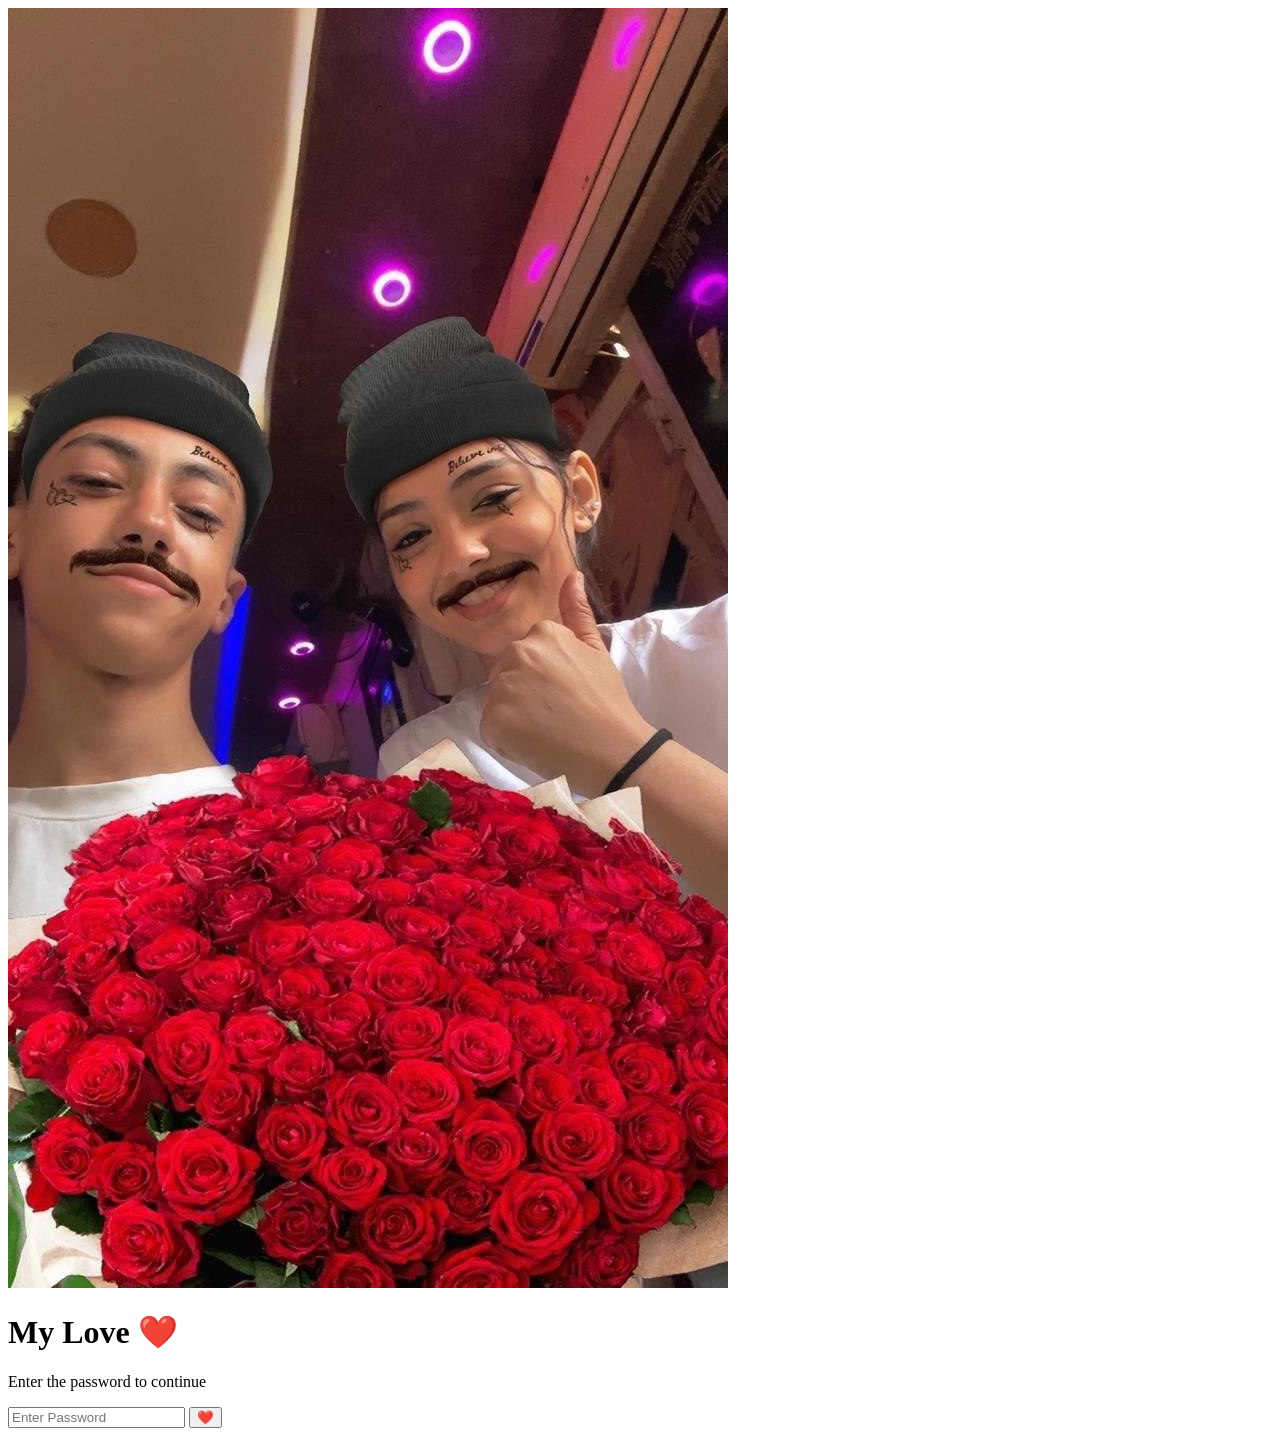
<file: index.html>
<!DOCTYPE html>
<html lang="en">

<head>
    <meta charset="UTF-8">
    <meta name="viewport" content="width=device-width, initial-scale=1.0">

    <title>My Love ❤️</title>

    <link rel="stylesheet" href="./Styles/style.css">
</head>

<body>
    <div class="password-page">
        <div class="love-card">

            <!-- Image -->
            <div class="love-image">
                <img src="./images/love-3.jpg" alt="My Love">
            </div>

            <!-- Title -->
            <h1>My Love ❤️</h1>
            <p>Enter the password to continue</p>

            <!-- Password -->
            <div class="password-box">
                <input type="password" id="password" placeholder="Enter Password">
                <button id="enterBtn">❤️</button>
            </div>

            <span id="message"></span>

        </div>

    </div>

    <script src="./main.js"></script>

</body>

</html>
</file>
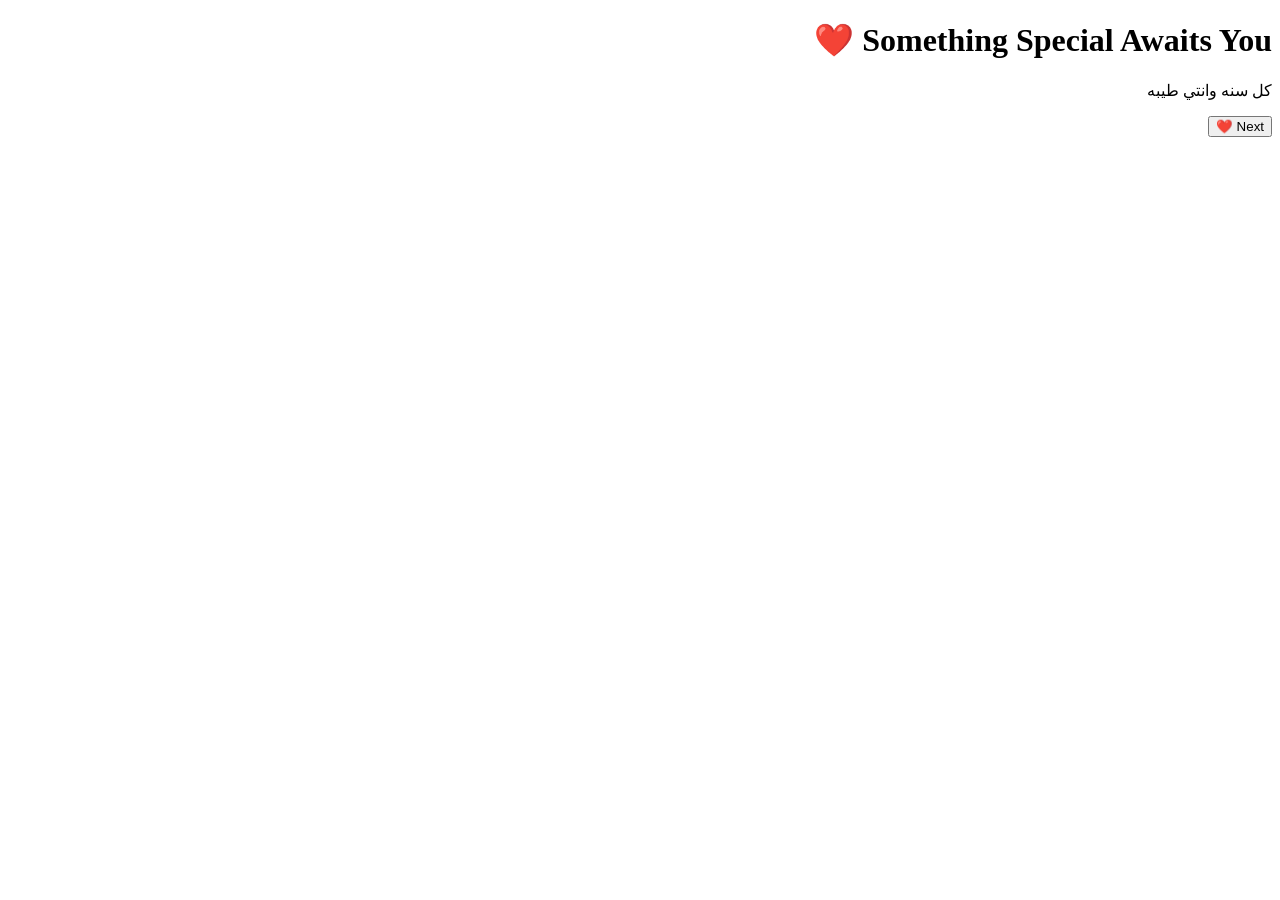
<file: love.html>
<!DOCTYPE html>
<html lang="ar" dir="rtl">

<head>
    <meta charset="UTF-8">
    <meta name="viewport" content="width=device-width, initial-scale=1.0">

    <title>My Love ❤️</title>

    <link rel="stylesheet" href="./Styles/style.css">
</head>

<body>
    <div class="love-page">
        <div class="love-content">

            <div class="heart">
                <h1>Something Special Awaits You ❤️</h1>
            </div>

            <p id="loveText"></p>

            <button id="nextBtn">Next ❤️</button>

        </div>

    </div>


    <script src="./love.js"></script>

</body>

</html>
</file>
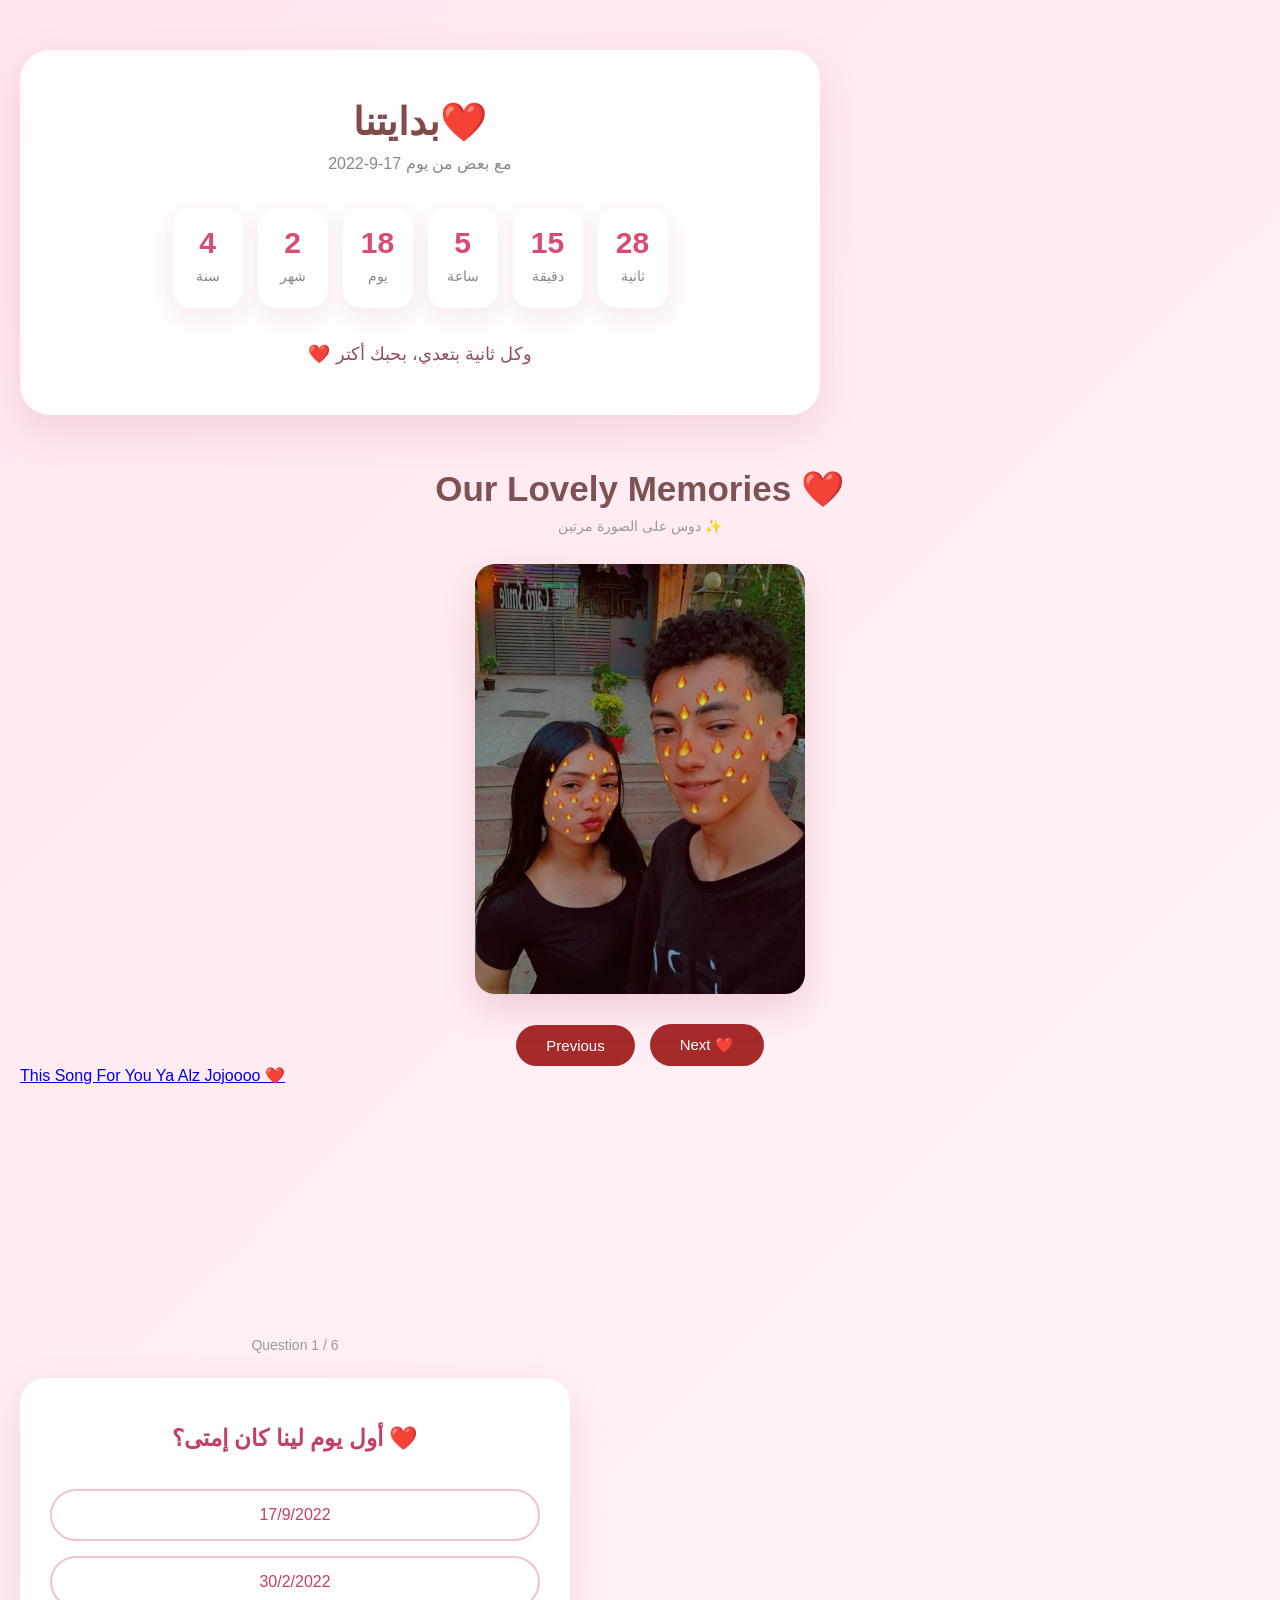
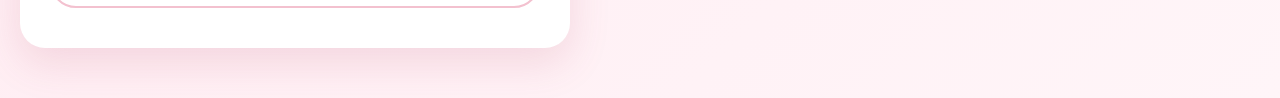
<file: Photo.html>
<!DOCTYPE html>
<html lang="ar" dir="ltr">

<head>
    <meta charset="UTF-8">
    <meta name="viewport" content="width=device-width, initial-scale=1.0">



    <link rel="stylesheet" href="./Styles/General.css">
</head>


<body>

    <div class="counter-container">

        <h1> بدايتنا❤️ </h1>

        <p class="since">
            مع بعض من يوم 17-9-2022
        </p>

        <div class="counter">

            <div class="time-box">
                <span id="years">0</span>
                <p>سنة</p>
            </div>

            <div class="time-box">
                <span id="months">0</span>
                <p>شهر</p>
            </div>

            <div class="time-box">
                <span id="days">0</span>
                <p>يوم</p>
            </div>

            <div class="time-box">
                <span id="hours">0</span>
                <p>ساعة</p>
            </div>

            <div class="time-box">
                <span id="minutes">0</span>
                <p>دقيقة</p>
            </div>

            <div class="time-box">
                <span id="seconds">0</span>
                <p>ثانية</p>
            </div>

        </div>

        <p class="love-message">
            ❤️ وكل ثانية بتعدي، بحبك أكتر
        </p>

    </div>
    <br>
    <br>
    <br>
    </div>  


    <div class="memories-page">

        <h1>Our Lovely Memories ❤️</h1>

        <p class="hint">
            دوس على الصورة مرتين ✨
        </p>

        <!-- Cards Container -->
        <div class="card-container">

            <!-- Card 1 -->
            <div class="memory-card">

                <div class="card-inner">

                    <div class="card-front">
                        <img src="./images/Love-1.jpg" alt="Memory">
                    </div>

                    <div class="card-back">
                        <p>
                            أجمل حاجة حصلتلي إنك بقيت جزء من حياتي ي جوجووو ❤️❤️❤️❤️❤️❤️
                        </p>
                    </div>

                </div>

            </div>


            <!-- Card 2 -->
            <div class="memory-card">

                <div class="card-inner">

                    <div class="card-front">
                        <img src="./images/Love-2.jpg" alt="Memory">
                    </div>

                    <div class="card-back">
                        <p>
                            بحب كل تفاصيلك، حتى الحاجات الصغيرة اللي يمكن انتي مش واخده بالك منها، وبحب الوقت اللي
                            بيجمعنا، وبحب وجودك في حياتي ❤️❤️❤️
                        </p>
                    </div>

                </div>

            </div>


            <!-- Card 3 -->
            <div class="memory-card">

                <div class="card-inner">

                    <div class="card-front">
                        <img src="./images/love-4.jpg " alt="Memory">
                    </div>

                    <div class="card-back">
                        <p>
                            أول مرة شوفتك فيها، مكنتش أعرف إنك هتبقى الشخص اللي هحب وجوده في حياتي بالشكل ده، وأتمنى
                            تفضل معايا دايمًا ي جوجتيي ❤️
                        </p>
                    </div>

                </div>

            </div>


            <!-- Card 4 -->
            <div class="memory-card">

                <div class="card-inner">

                    <div class="card-front">
                        <img src="./images/love-3.jpg" alt="Memory">
                    </div>

                    <div class="card-back">
                        <p>
                            كل صورة بينا بتفكرني بلحظة حلوة، وكل لحظة معاك بتخليني أتمنى إن الوقت يوقف شوية ❤️
                        </p>
                    </div>

                </div>

            </div>
            <!--  
            <div class="memory-card">

                <div class="card-inner">

                    <div class="card-front">
                        <img src="./images/image5.jpg" alt="Memory">
                    </div>

                    <div class="card-back">
                        <p>
                            يمكن الكلام مش كفاية عشان أوصفلك بحبك قد إيه، بس أتمنى كل تصرف مني يوصلك إحساسي، ويخليك
                            عارف
                            مكانتك عندي ❤️
                        </p>
                    </div>

                </div> -->

            <!-- 
            </div> 
            <div class="memory-card">

                <div class="card-inner">

                    <div class="card-front">
                        <img src="./images/image6.jpg" alt="Memory">
                    </div>

                    <div class="card-back">
                        <p>
                            نفسي الأيام الجاية تكون أحلى من اللي فات، ونفضل جنب بعض، ونجمع صور وذكريات أكتر،
                            ونفتكرها
                            وإحنا مبسوطين ❤️
                        </p>
                    </div>

                </div>


            </div> -->
            <!-- Card-7 -->
            <!-- <div class="memory-card">

                <div class="card-inner">

                    <div class="card-front">
                        <img src="./images/image7.jpg" alt="Memory">
                    </div>

                    <div class="card-back">
                        <p>
                            ربنا يخليك ليا، ويبعد عننا أي حاجة وحشة، ويفضل قلبنا قريب من بعض، ونفضل دايمًا سند لبعض،
                            ومفيش بينا غير الحب ❤️
                        </p>
                    </div>

                </div>


            </div> -->

            <!-- Card-8 -->
            <!--  
            <div class="memory-card">
 
                <div class="card-inner">

                    <div class="card-front">
                        <img src="./images/image8.jpg" alt="Memory">
                    </div>

                    <div class="card-back">
                        <p>
                            لو هختار حاجة واحدة أحتفظ بيها من كل الأيام، هختار كل لحظة كنت فيها معاك، لأنها ببساطة
                            كانت
                            أحلى ❤️
                        </p>
                    </div>

                </div> -->


        </div>
    </div>


    <!-- Navigation -->
    <div class="navigation">

        <button id="photoPrevBtn">
            Previous
        </button>

        <button id="photoNextBtn">
            Next ❤️
        </button>

    </div>


    <div class="Song">
        <a href="https://youtu.be/5Y3a06rJjoU?si=xcDSlcfl0DpLJ1t3" target="_blank">
          This Song  For You Ya Alz Jojoooo ❤️
        </a> 
    </div>
    <br>
    <br>
    <br>
    <br>
    <br>
    <br>
    <br>
    <br>
    <br>
    <br>
    <br>
    <br>
    <br>
    <br>

    <div class="quiz-container">

        <div class="quiz-header">

            <p id="questionNumber">
                Question 1 / 6
            </p>

        </div>


        <!-- Question -->

        <div class="question-card">

            <h2 id="question">
                أول سؤال ❤️
            </h2>

            <div class="answers">

                <button class="answer" data-answer="correct">
                    26 أغسطس 2024
                </button>

                <button class="answer" data-answer="wrong">
                    20 أغسطس 2024
                </button>

            </div>

        </div>


        <!-- Result Card -->
        <div class="result-card" id="resultCard">

            <div class="result-icon" id="resultIcon">
                ❤️
            </div>

            <h2 id="resultTitle">
                برافووو عليك ❤️
            </h2>

            <p id="resultMessage">
                عارفني كويس أهو 😂❤️
            </p>

            <div class="quiz-navigation">

                <button id="quizPrevBtn">
                    Previous
                </button>

                <button id="quizNextBtn">
                    Next ❤️
                </button>

            </div>

        </div>


        <!-- Final Result -->

        <div class="final-card" id="finalCard">

            <div class="final-heart">
                ❤️
            </div>

            <h2>خلصنا الأسئلة 🥹</h2>

            <p id="score">
                نتيجتك: 0 / 6
            </p>

            <p class="final-message">
                المهم إنك حاولت 😂❤️
            </p>

        </div>

    </div>

    <script src="./quiz.js"></script>
    <script src="./counter.js"></script>
    <script src="./Photo.js"></script>
</body>


</html>
</file>
<file: Styles/style.css>
@media (max-width:500px) {


    * {
        margin: 0;
        padding: 0;
        box-sizing: border-box;
    }

    body {
        font-family: Arial, sans-serif;
        min-height: 100vh;

        background: linear-gradient(135deg, #ffe6ee, #fff5f8);

        display: flex;
        justify-content: center;
        align-items: center;
        min-height: 100vh;

        font-family: Arial, sans-serif;

        background: linear-gradient(135deg, #ffe6ee, #fff5f8);

        display: flex;
        justify-content: center;
        align-items: center;

        padding: 20px;
    }


    .password-page {
        width: 100%;
        min-height: 100vh;

        display: flex;
        justify-content: center;
        align-items: center;

        padding: 20px;
    }

    .love-card {
        width: 380px;

        background: rgba(255, 255, 255, 0.8);

        padding: 40px 30px;

        border-radius: 25px;

        text-align: center;

        box-shadow: 0 15px 40px rgba(180, 70, 100, 0.15);

        backdrop-filter: blur(10px);
    }

    .love-image img {
        width: 100%;
        object-fit: cover;
        display: block;
    }

    @keyframes gentleShake {

        0% {
            transform: rotate(0deg);
        }

        20% {
            transform: rotate(4deg);
        }

        40% {
            transform: rotate(-4deg);
        }

        60% {
            transform: rotate(3deg);
        }

        80% {
            transform: rotate(-3deg);
        }

        100% {
            transform: rotate(0deg);
        }
    }

    .love-image {
        width: 180px;
        height: 180px;

        margin: 0 auto 25px;

        border-radius: 50%;

        overflow: hidden;

        animation: gentleShake 1.8s ease-in-out infinite;
    }

    .love-card h1 {
        color: #d94b72;

        font-size: 32px;

        margin-bottom: 10px;
    }

    .love-card p {
        color: #888;

        font-size: 14px;

        margin-bottom: 25px;
    }

    .password-box {
        display: flex;

        width: 100%;

        background: white;

        border: 1px solid #f1b6c7;

        border-radius: 50px;

        overflow: hidden;

        transition: 0.3s;
    }

    .password-box:focus-within {
        border-color: #d94b72;

        box-shadow: 0 0 0 4px rgba(217, 75, 114, 0.1);
    }

    .password-box input {
        flex: 1;

        border: none;
        outline: none;

        padding: 14px 18px;

        font-size: 14px;

        background: transparent;
    }

    .password-box input::placeholder {
        color: #aaa;
    }

    .password-box button {
        width: 52px;

        border: none;

        background: #d94b72;

        color: white;

        font-size: 18px;

        cursor: pointer;

        transition: 0.3s;
    }

    .password-box button:hover {
        background: #c63d63;

        transform: scale(1.05);
    }

    #message {
        display: block;

        margin-top: 15px;

        font-size: 13px;

        color: #d94b72;
    }

    @media (max-width: 500px) {

        .love-card {
            width: 100%;

            padding: 35px 20px;
        }

        .love-image {
            width: 250px;
            height: 250px;
        }

        .love-card h1 {
            font-size: 28px;
        }
    }

    .love-page {
        width: 100%;
        min-height: 100vh;

        display: flex;
        justify-content: center;
        align-items: center;
    }

    .love-content {
        width: 600px;

        padding: 50px 40px;

        background: rgba(255, 255, 255, 0.85);

        border-radius: 30px;

        text-align: center;

        box-shadow: 0 15px 40px rgba(180, 70, 100, 0.15);

        backdrop-filter: blur(10px);
    }

    .heart {
        font-size: 15px;

        margin-bottom: 25px;

        animation: heartBeat 1.2s infinite;
    }

    @keyframes heartBeat {

        0% {
            transform: scale(1);
        }

        50% {
            transform: scale(1.15);
        }

        100% {
            transform: scale(1);
        }
    }

    #loveText {
        color: #b83d62;

        font-size: 22px;

        line-height: 2;

        min-height: 150px;

        font-weight: 500;
    }

    #nextBtn {
        display: none;

        margin: 30px auto 0;

        padding: 12px 35px;

        border: none;

        border-radius: 50px;

        background: #d94b72;

        color: white;

        font-size: 16px;

        cursor: pointer;

        transition: 0.3s;
    }

    #nextBtn:hover {
        background: #c63d63;

        transform: scale(1.05);
    }


    .love-content {
        padding: 40px 20px;
    }

    #loveText {
        font-size: 18px;
        line-height: 2.2;
    }

    .heart {
        font-size: 15px;
    }
}
</file>
<file: Styles/General.css>
* {
    margin: 0;
    padding: 0;
    box-sizing: border-box;
}

body {
    min-height: 100vh;
    font-family: Arial, sans-serif;

    background: linear-gradient(135deg, #ffe6ee, #fff5f8);

    padding: 50px 20px;
}

.main-content {
    width: 100%;

    display: flex;
    flex-direction: column;
    align-items: center;

    gap: 80px;
}

.counter-container {
    width: 800px;
    max-width: 100%;

    padding: 50px 30px;

    background: rgba(255, 255, 255, 0.85);

    border-radius: 30px;

    text-align: center;

    box-shadow: 0 15px 40px rgba(180, 70, 100, 0.15);

    backdrop-filter: blur(10px);
}

.counter-container h1 {
    color: rgb(129, 75, 75);

    font-size: 38px;

    margin-bottom: 10px;
}

.since {
    color: #888;

    font-size: 16px;

    margin-bottom: 35px;
}

.counter {
    display: flex;

    justify-content: center;
    align-items: center;

    gap: 15px;

    flex-wrap: wrap;
}

.time-box {
    width: 70px;
    min-height: 100px;

    background: white;

    border-radius: 18px;

    padding: 18px 10px;

    box-shadow: 0 8px 20px rgba(180, 70, 100, 0.1);
}

.time-box span {
    display: block;

    color: #d94b72;

    font-size: 30px;

    font-weight: bold;

    margin-bottom: 8px;
}

.time-box p {
    color: #888;

    font-size: 14px;
}

.love-message {
    color: #8e5263;

    font-size: 18px;

    margin-top: 35px;
}


.memories-page {
    width: 100%;

    text-align: center;
}

.memories-page h1 {
    color: rgb(126, 82, 82);

    font-size: 35px;

    margin-bottom: 8px;
}

.hint {
    color: #999;

    font-size: 14px;

    margin-bottom: 30px;
}

.card-container {
    width: 330px;
    height: 430px;

    margin: auto;

    position: relative;

    perspective: 1000px;
}

.memory-card {
    width: 100%;
    height: 100%;

    position: absolute;

    top: 0;
    left: 0;

    display: none;

    cursor: pointer;
}

.memory-card.active {
    display: block;
}

.card-inner {
    width: 100%;
    height: 100%;

    position: relative;

    transform-style: preserve-3d;

    transition: transform 0.7s ease;
}


/* Flip */

.memory-card.flipped .card-inner {
    transform: rotateY(180deg);
}

.card-front,
.card-back {
    width: 100%;
    height: 100%;
    position: absolute;
    top: 0;
    left: 0;

    border-radius: 20px;

    overflow: hidden;

    backface-visibility: hidden;

    box-shadow: 0 15px 35px rgba(180, 70, 100, 0.2); 
}

.card-front {
    background: white;
}

.card-front img {
    width: 100%;
    height: 100%;

    object-fit: cover;

    display: block;
}

.card-back {
    background: rgb(212, 196, 196);

    transform: rotateY(180deg);

    display: flex;

    justify-content: center;
    align-items: center;

    padding: 35px;
}

.card-back p {
    color:rgb(99, 90, 90);

    font-size: 20px;

    line-height: 2;

    font-weight: 500;
}

.navigation {
    margin-top: 30px;

    display: flex;

    justify-content: center;

    align-items: center;

    gap: 15px;
}

.navigation button {
    border: none;

    padding: 12px 30px;

    border-radius: 50px;

    background: brown;

    color: white;

    font-size: 15px;

    cursor: pointer;

    transition: 0.3s;
}

.navigation button:hover {
    background: rgb(96, 73, 73);

    transform: translateY(-2px);
}


@media (max-width: 600px) {

    body {
        padding: 30px 15px;
    }

    .main-content {
        gap: 60px;
    }


    .counter-container {
        padding: 40px 15px;
    }

    .counter-container h1 {
        font-size: 28px;
    }

    .time-box {
        width: 90px;

        min-height: 90px;
    }

    .time-box span {
        font-size: 25px;
    }

    .love-message {
        font-size: 16px;
    }


    .memories-page h1 {
        font-size: 28px;
    }

    .card-container {
        width: 280px;
        height: 370px;
    }

    .card-back p {
        font-size: 18px;
        line-height: 1.8;
    }

}
 


/* =========================
   Container
========================= */

.quiz-container {
    width: 550px;
    max-width: 100%;

    text-align: center;
}


/* =========================
   Header
========================= */

.quiz-header {
    margin-bottom: 25px;
}

.quiz-header h1 {
    color: #d94b72;

    font-size: 34px;

    margin-bottom: 10px;
}

.quiz-header p {
    color: #999;

    font-size: 14px;
}


/* =========================
   Question Card
========================= */

.question-card {
    background: white;

    padding: 40px 30px;

    border-radius: 25px;

    box-shadow: 0 15px 40px rgba(180, 70, 100, 0.15);
}

.question-card h2 {
    color: #c43f65;

    font-size: 23px;

    line-height: 1.8;

    margin-bottom: 30px;
}


/* =========================
   Answers
========================= */

.answers {
    display: flex;

    flex-direction: column;

    gap: 15px;
}

.answer {
    width: 100%;

    padding: 15px 20px;

    border: 2px solid #f3c1cf;

    border-radius: 50px;

    background: white;

    color: #c43f65;

    font-size: 16px;

    cursor: pointer;

    transition: 0.3s;
}

.answer:hover {
    background: #fff0f4;

    transform: translateY(-2px);

    border-color: #d94b72;
}


/* =========================
   Result Card
========================= */

.result-card {
    display: none;

    background: white;

    padding: 40px 30px;

    border-radius: 25px;

    box-shadow: 0 15px 40px rgba(180, 70, 100, 0.15);

    animation: showCard 0.5s ease;
}

@keyframes showCard {

    from {
        opacity: 0;

        transform: scale(0.8);
    }

    to {
        opacity: 1;

        transform: scale(1);
    }
}


.result-icon {
    font-size: 60px;

    margin-bottom: 15px;
}

.result-card h2 {
    color: #d94b72;

    font-size: 28px;

    margin-bottom: 12px;
}

.result-card p {
    color: #777;

    font-size: 16px;

    margin-bottom: 25px;
}


/* =========================
   Next Button
========================= */

#nextBtn {
    border: none;

    padding: 12px 35px;

    border-radius: 50px;

    background: #d94b72;

    color: white;

    font-size: 16px;

    cursor: pointer;

    transition: 0.3s;
}

#nextBtn:hover {
    background: #c43f65;

    transform: scale(1.05);
}


/* =========================
   Final Card
========================= */

.final-card {
    display: none;

    background: white;

    padding: 45px 30px;

    border-radius: 25px;

    box-shadow: 0 15px 40px rgba(180, 70, 100, 0.15);

    animation: showCard 0.5s ease;
}

.final-heart {
    font-size: 65px;

    margin-bottom: 15px;
}

.final-card h2 {
    color: #d94b72;

    font-size: 28px;

    margin-bottom: 20px;
}

#score {
    color: #c43f65;

    font-size: 22px;

    font-weight: bold;

    margin-bottom: 15px;
}

.final-message {
    color: #888;

    font-size: 16px;
}
 

@media (max-width: 500px) {

    .quiz-header h1 {
        font-size: 28px;
    }

    .question-card {
        padding: 30px 20px;
    }

    .question-card h2 {
        font-size: 20px;
    }

    .answer {
        font-size: 14px;
    }
    

    .Song {
        display: block !important;
        text-align: center !important;
        margin: 30px !important;
        font-size: 25px !important;
    }

    .Song a {
        color: #d6336c !important;
        text-decoration: none !important;
    }
}
</file>
